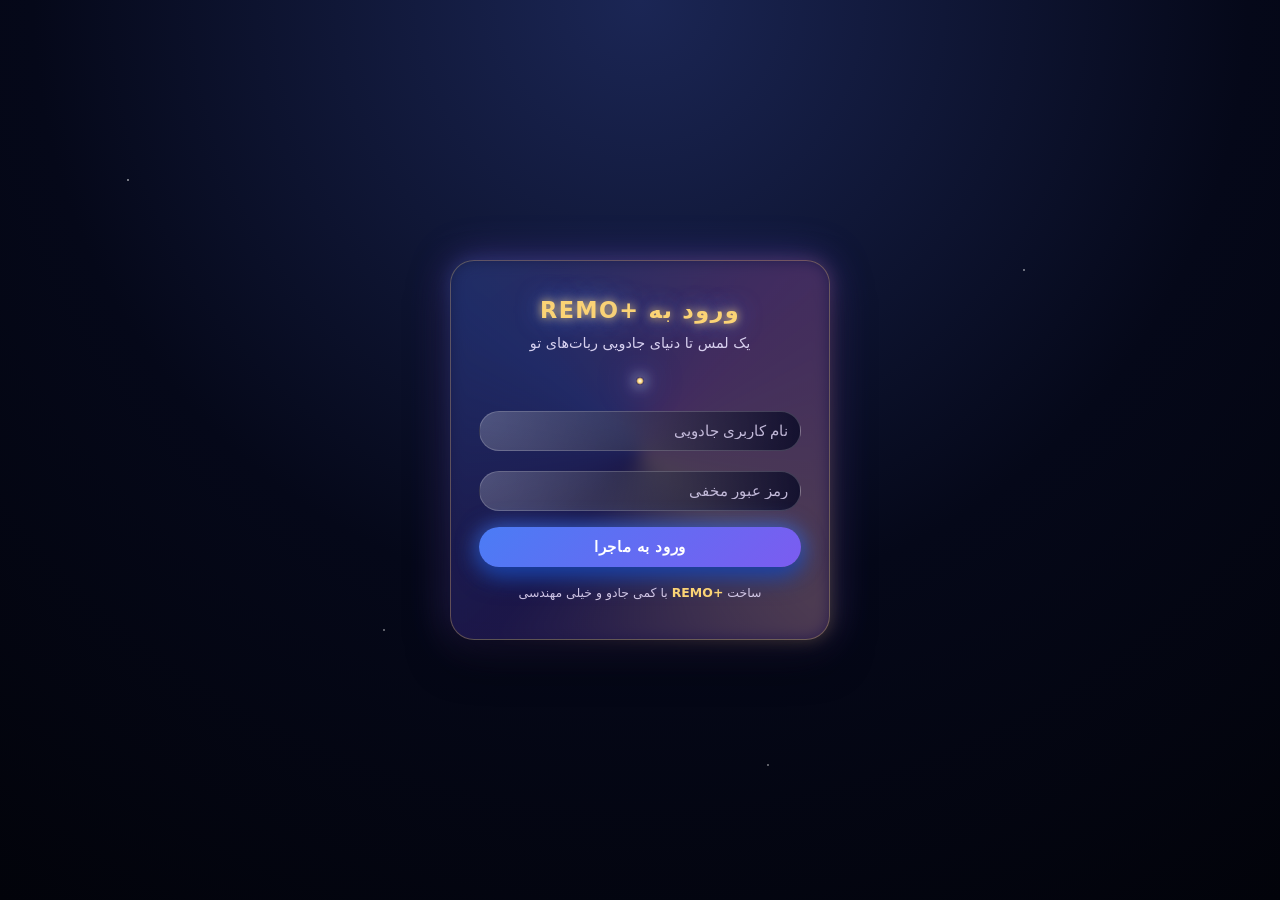
<file: login.html>
<!DOCTYPE html>
<html lang="fa" dir="rtl">

<head>
    <meta charset="UTF-8">
    <meta name="viewport" content="width=device-width, initial-scale=1.0">
    <meta name="robots" content="noindex, nofollow">
    <title>ورود به +REMO | سبک دیزنی</title>
    <link rel="stylesheet" href="css/base.css">

    <style>
        /* فونت پیشنهادی: می‌تونی بعداً با @font-face فونت کاستوم اضافه کنی */
        :root {
            --disney-blue: #4b7cf5;
            --disney-purple: #7b5cf0;
            --disney-pink: #ff8ac9;
            --disney-gold: #fbd375;
            --bg-night: #050819;
        }

        * {
            box-sizing: border-box;
        }

        body {
            margin: 0;
            display: flex;
            justify-content: center;
            align-items: center;
            height: 100vh;
            background: radial-gradient(circle at top, #1b2655 0, #050819 55%, #02030a 100%);
            color: #fdf9ff;
            font-family: "Tahoma", system-ui, -apple-system, BlinkMacSystemFont, sans-serif;
            overflow: hidden;
        }

        /* آسمان پرستاره سبک دیزنی */
        body::before {
            content: "";
            position: fixed;
            inset: 0;
            background-image:
                radial-gradient(2px 2px at 10% 20%, rgba(255, 255, 255, 0.9) 50%, transparent 50%),
                radial-gradient(2px 2px at 80% 30%, rgba(255, 255, 255, 0.8) 50%, transparent 50%),
                radial-gradient(1.5px 1.5px at 30% 70%, rgba(255, 255, 255, 0.7) 50%, transparent 50%),
                radial-gradient(1.5px 1.5px at 60% 85%, rgba(255, 255, 255, 0.7) 50%, transparent 50%);
            opacity: 0.5;
            pointer-events: none;
            z-index: -1;
        }

        .login-card {
            position: relative;
            background: linear-gradient(145deg, rgba(22, 29, 73, 0.95), rgba(33, 20, 75, 0.97));
            padding: 32px 28px 36px;
            border-radius: 24px;
            box-shadow:
                0 18px 40px rgba(0, 0, 0, 0.6),
                0 0 40px rgba(123, 92, 240, 0.4);
            width: 100%;
            max-width: 380px;
            text-align: center;
            border: 1px solid rgba(251, 211, 117, 0.3);
            backdrop-filter: blur(10px);
        }

        /* هاله جادویی اطراف کارت */
        .login-card::before {
            content: "";
            position: absolute;
            inset: -2px;
            border-radius: inherit;
            background: conic-gradient(from 220deg,
                    rgba(255, 255, 255, 0.0) 0,
                    rgba(75, 124, 245, 0.5) 25%,
                    rgba(255, 138, 201, 0.5) 50%,
                    rgba(251, 211, 117, 0.6) 75%,
                    rgba(255, 255, 255, 0.0) 100%);
            opacity: 0.35;
            filter: blur(8px);
            z-index: -1;
        }

        .login-title {
            font-size: 1.4rem;
            letter-spacing: 0.06em;
            margin-bottom: 4px;
            color: var(--disney-gold);
            text-shadow:
                0 0 10px rgba(251, 211, 117, 0.9),
                0 0 25px rgba(75, 124, 245, 0.9);
        }

        .login-subtitle {
            font-size: 0.9rem;
            color: #e9e2ff;
            opacity: 0.9;
            margin-bottom: 22px;
        }

        .magic-dot {
            width: 8px;
            height: 8px;
            border-radius: 50%;
            margin: 0 auto 18px;
            background: radial-gradient(circle, #fff 0, #fbd375 40%, transparent 70%);
            box-shadow:
                0 0 14px #fff,
                0 0 26px var(--disney-blue),
                0 0 40px var(--disney-purple);
            animation: twinkle 2.4s ease-in-out infinite alternate;
        }

        @keyframes twinkle {
            from {
                transform: translateY(0) scale(0.9);
                opacity: 0.7;
            }

            to {
                transform: translateY(-3px) scale(1.1);
                opacity: 1;
            }
        }

        .login-card input {
            width: 100%;
            padding: 11px 12px;
            margin: 8px 0 12px;
            border: 1px solid rgba(255, 255, 255, 0.18);
            border-radius: 999px;
            background: radial-gradient(circle at 0 0, rgba(255, 255, 255, 0.22), rgba(11, 11, 40, 0.85));
            color: #fdf9ff;
            outline: none;
            font-size: 0.92rem;
            transition: border 0.2s ease, box-shadow 0.2s ease, transform 0.12s ease;
        }

        .login-card input::placeholder {
            color: rgba(232, 223, 255, 0.8);
        }

        .login-card input:focus {
            border-color: var(--disney-pink);
            box-shadow:
                0 0 12px rgba(255, 138, 201, 0.5),
                0 0 26px rgba(75, 124, 245, 0.5);
            transform: translateY(-1px);
        }

        .login-card button {
            width: 100%;
            padding: 11px 12px;
            margin-top: 4px;
            background: linear-gradient(135deg, var(--disney-blue), var(--disney-purple));
            color: #fff;
            border: none;
            border-radius: 999px;
            cursor: pointer;
            font-weight: 700;
            font-size: 0.95rem;
            letter-spacing: 0.05em;
            text-transform: uppercase;
            box-shadow:
                0 10px 24px rgba(18, 56, 155, 0.9),
                0 0 22px rgba(75, 124, 245, 0.8);
            transition: transform 0.12s ease, box-shadow 0.12s ease, filter 0.18s ease;
        }

        .login-card button:hover {
            transform: translateY(-2px) scale(1.02);
            box-shadow:
                0 14px 32px rgba(18, 56, 155, 1),
                0 0 30px rgba(123, 92, 240, 0.95);
            filter: brightness(1.05);
        }

        .login-card button:active {
            transform: translateY(0) scale(0.99);
            box-shadow:
                0 8px 18px rgba(10, 25, 80, 0.9),
                0 0 16px rgba(75, 124, 245, 0.8);
        }

        .footer-note {
            margin-top: 16px;
            font-size: 0.78rem;
            color: rgba(235, 225, 255, 0.85);
        }

        .footer-note span {
            color: var(--disney-gold);
            font-weight: 600;
        }

        /* ریسپانسیو کوچک */
        @media (max-width: 480px) {
            .login-card {
                margin: 0 18px;
                padding: 26px 20px 30px;
            }
        }
    </style>
</head>

<body>
    <div class="login-card">
        <h2 class="login-title">ورود به +REMO</h2>
        <div class="login-subtitle">یک لمس تا دنیای جادویی ربات‌های تو</div>
        <div class="magic-dot"></div>

        <input type="text" id="username" placeholder="نام کاربری جادویی">
        <input type="password" id="password" placeholder="رمز عبور مخفی">

        <button id="login-btn">ورود به ماجرا</button>

        <div class="footer-note">
            ساخت <span>+REMO</span> با کمی جادو و خیلی مهندسی
        </div>
    </div>

    <script src="js/auth.js"></script>
    <script>
        document.getElementById("login-btn").addEventListener("click", () => {
            const u = document.getElementById("username").value;
            const p = document.getElementById("password").value;
            login(u, p);
        });
    </script>
</body>

</html>
</file>
<file: css/base.css>
/* base.css */

/* فونت (اگر در <head> لینک گوگل‌فونت دادی، اینجا فقط استفاده‌اش می‌کنیم) */
:root {
    /* رنگ‌ها – دیزنی/نتفلیکس طور */
    --bg-main: #050816;
    --bg-soft: #0b1020;
    --bg-elevated: #141a2f;

    --text-main: #ffffff;
    --text-soft: #b3bedf;
    --text-muted: #7f8bad;

    --primary: #00a8ff;
    --primary-soft: #0091dd;
    --accent: #ffb300;

    --border-soft: rgba(255, 255, 255, 0.06);
    --border-strong: rgba(255, 255, 255, 0.14);

    --radius-lg: 20px;
    --radius-md: 14px;
    --radius-sm: 8px;

    --shadow-soft: 0 12px 30px rgba(0, 0, 0, 0.50);
    --shadow-strong: 0 18px 45px rgba(0, 0, 0, 0.70);

    --transition-fast: 0.2s ease;
    --transition-normal: 0.3s ease;
}

/* Reset ساده */
*,
*::before,
*::after {
    box-sizing: border-box;
    margin: 0;
    padding: 0;
}

html,
body {
    height: 100%;
}

body {
    background: radial-gradient(circle at top, #101735 0, #050816 55%);
    color: var(--text-main);
    font-family: system-ui, -apple-system, BlinkMacSystemFont, "Inter", sans-serif;
    line-height: 1.6;
}

/* لینک‌ها */
a {
    color: inherit;
    text-decoration: none;
}

img {
    max-width: 100%;
    display: block;
}

/* اسکرول‌بار سینمایی */
::-webkit-scrollbar {
    width: 8px;
}

::-webkit-scrollbar-track {
    background: #050816;
}

::-webkit-scrollbar-thumb {
    background: #28324b;
    border-radius: 999px;
}

::-webkit-scrollbar-thumb:hover {
    background: #3a4766;
}

/* کلاس‌های تایپوگرافی پایه */
.h1 {
    font-size: 2.4rem;
    font-weight: 700;
}

.h2 {
    font-size: 1.8rem;
    font-weight: 600;
}

.h3 {
    font-size: 1.4rem;
    font-weight: 600;
}

.text-soft {
    color: var(--text-soft);
}

.text-muted {
    color: var(--text-muted);
}
</file>
